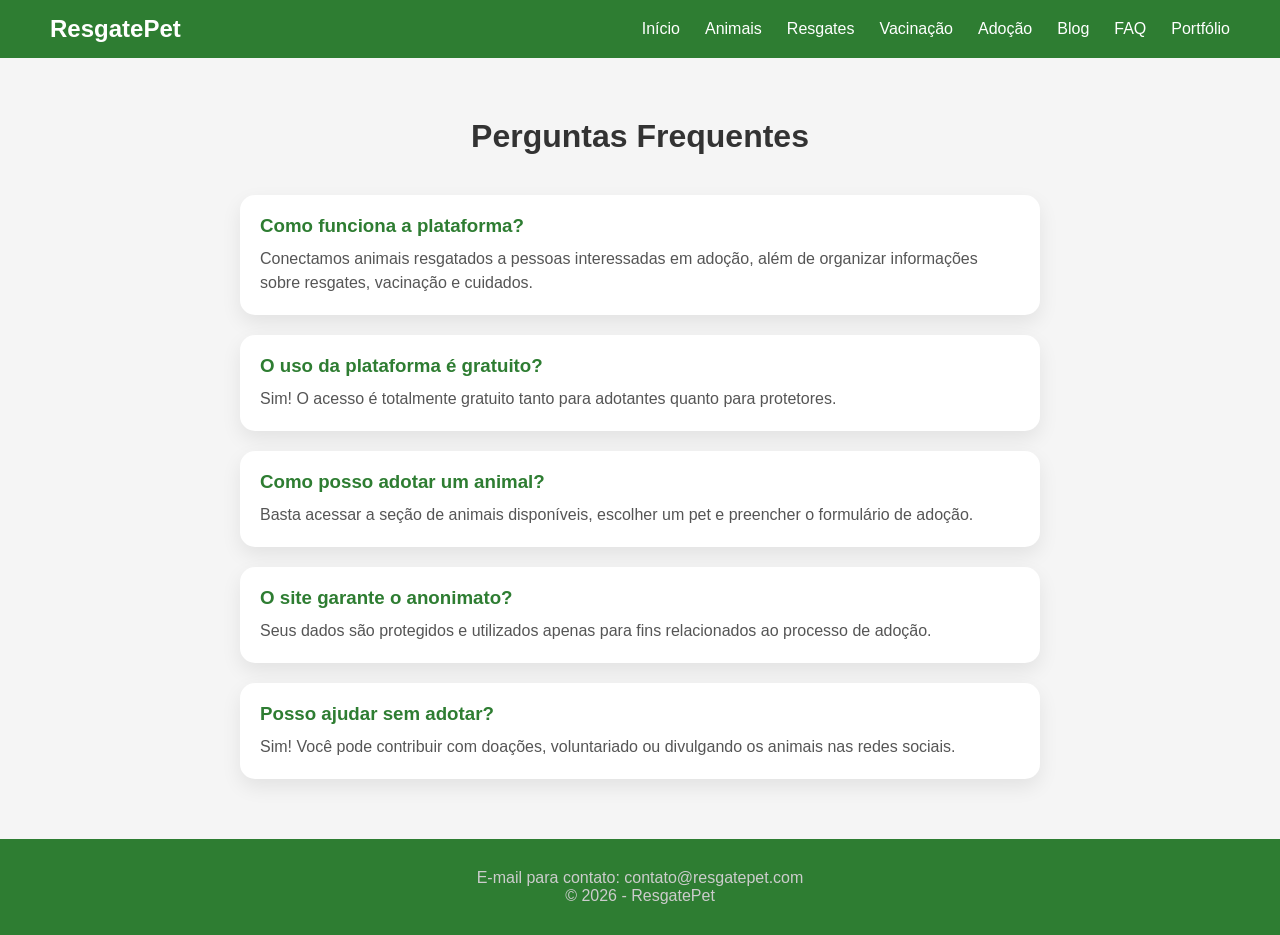
<file: faq.html>
<!DOCTYPE html>
<html lang="pt-br">
<head>
    <meta charset="UTF-8">
    <title>FAQ - Perguntas Frequentes</title>
    <link rel="stylesheet" href="style.css">
</head>
<body>

<header>
    <div class="logo">ResgatePet</div>
    <nav>
        <ul>
            <li><a href="index.html">Início</a></li>
            <li><a href="animais.html">Animais</a></li>
            <li><a href="resgates.html">Resgates</a></li>
            <li><a href="vacinacao.html">Vacinação</a></li>
            <li><a href="adocao.html">Adoção</a></li>
            <li><a href="blog.html">Blog</a></li>
            <li><a href="faq.html">FAQ</a></li>
            <li><a href="portfolio.html">Portfólio</a></li>
        </ul>
    </nav>
</header>

<section class="faq">
    <h1>Perguntas Frequentes</h1>

    <div class="faq-container">

        <div class="faq-item">
            <h3>Como funciona a plataforma?</h3>
            <p>Conectamos animais resgatados a pessoas interessadas em adoção, além de organizar informações sobre resgates, vacinação e cuidados.</p>
        </div>

        <div class="faq-item">
            <h3>O uso da plataforma é gratuito?</h3>
            <p>Sim! O acesso é totalmente gratuito tanto para adotantes quanto para protetores.</p>
        </div>

        <div class="faq-item">
            <h3>Como posso adotar um animal?</h3>
            <p>Basta acessar a seção de animais disponíveis, escolher um pet e preencher o formulário de adoção.</p>
        </div>

        <div class="faq-item">
            <h3>O site garante o anonimato?</h3>
            <p>Seus dados são protegidos e utilizados apenas para fins relacionados ao processo de adoção.</p>
        </div>

        <div class="faq-item">
            <h3>Posso ajudar sem adotar?</h3>
            <p>Sim! Você pode contribuir com doações, voluntariado ou divulgando os animais nas redes sociais.</p>
        </div>

    </div>
</section>

<footer>
    <p>E-mail para contato: contato@resgatepet.com</p>
    <p>© 2026 - ResgatePet</p>
</footer>

</body>
</html>
</file>
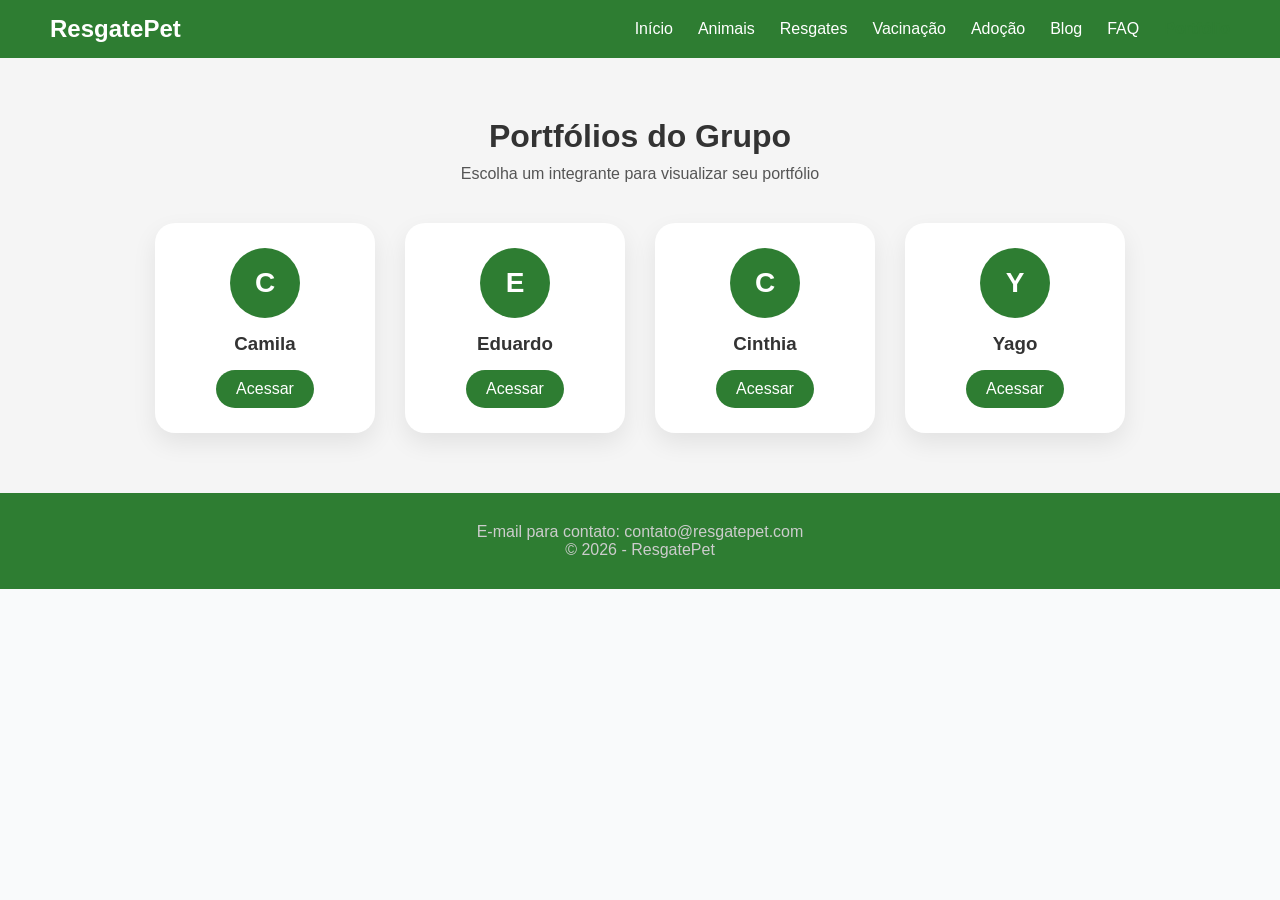
<file: portfolio.html>
<!DOCTYPE html>
<html lang="pt-br">
<head>
    <meta charset="UTF-8">
    <title>Portfólios</title>
    <link rel="stylesheet" href="style.css">
</head>
<body>

<header>
    <div class="logo">ResgatePet</div>
    <nav>
        <ul>
            <li><a href="index.html">Início</a></li>
            <li><a href="animais.html">Animais</a></li>
            <li><a href="resgates.html">Resgates</a></li>
            <li><a href="vacinacao.html">Vacinação</a></li>
            <li><a href="adocao.html">Adoção</a></li>
            <li><a href="blog.html">Blog</a></li>
            <li><a href="faq.html">FAQ</a></li>
            <li><a href="portfolio.html" class="active">Portfólio</a></li>
        </ul>
    </nav>
</header>

<section class="portfolio">
    <h1>Portfólios do Grupo</h1>
    <p>Escolha um integrante para visualizar seu portfólio</p>

    <div class="portfolio-cards">

        <div class="portfolio-card">
            <div class="avatar">C</div>
            <h3>Camila</h3>
            <a href="portfolios/camila/site.html">Acessar</a>
        </div>

        <div class="portfolio-card">
            <div class="avatar">E</div>
            <h3>Eduardo</h3>
            <a href="portfolios/eduardo/index.html">Acessar</a>
        </div>

        <div class="portfolio-card">
            <div class="avatar">C</div>
            <h3>Cinthia</h3>
            <a href="portfolios/cinthia.html">Acessar</a>
        </div>

        <div class="portfolio-card">
            <div class="avatar">Y</div>
            <h3>Yago</h3>
            <a href="portfolios/yago.html">Acessar</a>
        </div>

    </div>
</section>

<footer>
    <p>E-mail para contato: contato@resgatepet.com</p>
    <p>© 2026 - ResgatePet</p>
</footer>

</body>
</html>
</file>
<file: style.css>
* {
    margin: 0;
    padding: 0;
    box-sizing: border-box;
}

body {
    font-family: 'Segoe UI', sans-serif;
    background: #f9fafb;
    color: #333;
}

/* HEADER FIXO */
header {
    position: sticky;
    top: 0;
    background: #2e7d32;
    padding: 15px 50px;
    display: flex;
    justify-content: space-between;
    align-items: center;
    z-index: 1000;
}

.logo {
    font-size: 24px;
    font-weight: bold;
    color: white;
}

nav ul {
    display: flex;
    list-style: none;
    gap: 25px;
}

nav a {
    color: white;
    text-decoration: none;
    font-weight: 500;
    transition: 0.3s;
}

nav a:hover {
    color: #c8e6c9;
}

/* BANNER HERO */
.banner {
    height: 90vh;
    background: linear-gradient(rgba(0,0,0,0.5), rgba(0,0,0,0.5)),
    url('imagens/header.png') center/cover;
    display: flex;
    flex-direction: column;
    justify-content: center;
    align-items: center;
    color:white;
    text-align: center;
}

.banner h1 {
    font-size: 50px;
}

.banner p {
    margin: 15px 0;
    font-size: 18px;
}

/* BOTÃO PRINCIPAL */
.btn {
    background: #4caf50;
    padding: 12px 25px;
    border-radius: 30px;
    color: white;
    text-decoration: none;
    transition: 0.3s;
}

.btn:hover {
    background: #388e3c;
}

/* SEÇÕES */
section {
    padding: 60px 10%;
}

h2 {
    text-align: center;
    margin-bottom: 30px;
}

/* CARDS */
.cards {
    display: flex;
    gap: 25px;
    justify-content: center;
    flex-wrap: wrap;
}

.card {
    background: white;
    width: 250px;
    border-radius: 15px;
    overflow: hidden;
    box-shadow: 0 8px 20px rgba(0,0,0,0.08);
    transition: 0.3s;
}

.card:hover {
    transform: translateY(-8px);
}

.card img {
    width: 100%;
    height: 180px;
    object-fit: cover;
}

.card h3 {
    padding: 10px;
}

.card p {
    padding: 0 10px 10px;
    color: #666;
}

.card a {
    display: block;
    text-align: center;
    background: #2e7d32;
    color: white;
    padding: 10px;
    text-decoration: none;
}

.card a:hover {
    background: #1b5e20;
}

/* FORM */
form {
    max-width: 400px;
    margin: auto;
}

input, button {
    width: 100%;
    padding: 12px;
    margin-top: 10px;
    border-radius: 8px;
    border: 1px solid #ccc;
}

button {
    background: #2e7d32;
    color: white;
    border: none;
}

button:hover {
    background: #1b5e20;
}

/* TABELA */
table {
    width: 80%;
    margin: auto;
    border-collapse: collapse;
}

th {
    background: #2e7d32;
    color: white;
}

th, td {
    padding: 12px;
    border: 1px solid #ddd;
    text-align: center;
}

/* FOOTER */
footer {
    background: #2e7d32;
    color: #ccc;
    text-align: center;
    padding: 30px;
}

.filtro-form {
    max-width: 600px;
    margin: 40px auto;
}

.filtro-form input {
    width: 100%;
    padding: 18px;
    margin-bottom: 20px;
    border-radius: 12px;
    border: 1px solid #ccc;
    font-size: 16px;
}

.filtro-form button {
    width: 100%;
    padding: 18px;
    border-radius: 12px;
    font-size: 18px;
    background: #2e7d32;
    color: white;
    border: none;
    cursor: pointer;
}

.filtro-form button:hover {
    background: #1b5e20;
}

.cta-section {
    text-align: center;
    padding: 60px 20px;
}

.cta-section h2 {
    margin-bottom: 15px;
}

.cta-section p {
    margin-bottom: 25px;
    font-size: 18px;
    color: #555;
}

/* GARANTE QUE O BOTÃO NÃO QUEBRE O LAYOUT */
.cta-section .btn {
    display: inline-block;
    margin-top: 10px;
}

.cards {
    display: flex;
    justify-content: center;
    gap: 30px;
    flex-wrap: wrap;
    padding: 40px;
}

/* CARD */
.card {
    background: white;
    width: 280px;
    border-radius: 20px;
    overflow: hidden;
    box-shadow: 0 10px 25px rgba(0,0,0,0.08);
    transition: 0.3s;
    display: flex;
    flex-direction: column;
}

.card:hover {
    transform: translateY(-5px);
}

/* IMAGEM PADRÃO */
.card img {
    width: 100%;
    height: 180px;
    object-fit: cover;
}

/* CONTEÚDO */
.card-content {
    padding: 20px;
    display: flex;
    flex-direction: column;
}

/* TEXTO */
.card h3 {
    font-size: 20px;
    margin-bottom: 10px;
}

.card p {
    font-size: 15px;
    color: #666;
}

/* BOTÃO IGUAL AO TERCEIRO */
.card-btn {
    margin-top: 20px;
    align-self: center; /* 👈 CENTRALIZA */
    background: #2e7d32;
    color: white;
    padding: 12px 25px;
    border-radius: 25px;
    text-decoration: none;
    font-weight: bold;
    transition: 0.3s;
}

.card-btn:hover {
    background: #1b5e20;
}

.destaque {
    background: #f5f5f5;
    padding: 60px 20px;
    text-align: center;
}

.destaque h2 {
    font-size: 32px;
    margin-bottom: 30px;
}

/* CAIXA */
.destaque-box {
    max-width: 700px;
    margin: auto;
    background: white;
    padding: 30px;
    border-radius: 20px;
    box-shadow: 0 10px 25px rgba(0,0,0,0.08);
    text-align: left;
}

/* TÍTULO */
.destaque-box h3 {
    font-size: 24px;
    margin-bottom: 15px;
}

/* TEXTO */
.destaque-box p {
    color: #555;
    margin-bottom: 20px;
    line-height: 1.6;
}

/* LISTA */
.destaque-box ul {
    margin-bottom: 20px;
    padding-left: 20px;
}

.destaque-box li {
    margin-bottom: 8px;
    color: #444;
}

/* BOTÃO */
.btn-destaque {
    display: inline-block;
    background: #2e7d32;
    color: white;
    padding: 12px 25px;
    border-radius: 25px;
    text-decoration: none;
    font-weight: bold;
    transition: 0.3s;
}

.btn-destaque:hover {
    background: #1b5e20;
}

.faq {
    padding: 60px 20px;
    background: #f5f5f5;
    text-align: center;
}

.faq h1 {
    font-size: 32px;
    margin-bottom: 40px;
}

/* CONTAINER */
.faq-container {
    max-width: 800px;
    margin: auto;
    display: flex;
    flex-direction: column;
    gap: 20px;
}

/* CARD DE PERGUNTA */
.faq-item {
    background: white;
    padding: 20px;
    border-radius: 15px;
    text-align: left;
    box-shadow: 0 8px 20px rgba(0,0,0,0.08);
    transition: 0.3s;
}

.faq-item:hover {
    transform: translateY(-3px);
}

/* PERGUNTA */
.faq-item h3 {
    margin-bottom: 10px;
    color: #2e7d32;
}

/* RESPOSTA */
.faq-item p {
    color: #555;
    line-height: 1.5;
}

/* PORTFÓLIO */
.portfolio {
    padding: 60px 20px;
    background: #f5f5f5;
    text-align: center;
}

.portfolio h1 {
    font-size: 32px;
    margin-bottom: 10px;
}

.portfolio p {
    color: #555;
    margin-bottom: 40px;
}

/* GRID */
.portfolio-cards {
    display: flex;
    justify-content: center;
    gap: 30px;
    flex-wrap: wrap;
}

/* CARD */
.portfolio-card {
    background: white;
    width: 220px;
    padding: 25px;
    border-radius: 20px;
    box-shadow: 0 10px 25px rgba(0,0,0,0.08);
    transition: 0.3s;
}

.portfolio-card:hover {
    transform: translateY(-5px);
}

/* AVATAR (LETRA) */
.avatar {
    width: 70px;
    height: 70px;
    margin: 0 auto 15px;
    background: #2e7d32;
    color: white;
    font-size: 28px;
    font-weight: bold;
    border-radius: 50%;
    display: flex;
    align-items: center;
    justify-content: center;
}

/* NOME */
.portfolio-card h3 {
    margin-bottom: 15px;
}

/* BOTÃO */
.portfolio-card a {
    display: inline-block;
    background: #2e7d32;
    color: white;
    padding: 10px 20px;
    border-radius: 25px;
    text-decoration: none;
    transition: 0.3s;
}

.portfolio-card a:hover {
    background: #1b5e20;
}

/* MENU ATIVO */
nav a.active {
    color: #2e7d32;
    font-weight: bold;
}

/* DETALHE DO ANIMAL */
.animal-detalhe {
    padding: 50px 20px;
    text-align: center;
}

.animal-detalhe h1 {
    font-size: 36px;
    margin-bottom: 30px;
}

/* LAYOUT LADO A LADO */
.animal-container {
    display: flex;
    justify-content: center;
    align-items: center;
    gap: 40px;
    flex-wrap: wrap;
}

/* IMAGEM */
.animal-img img {
    width: 350px;
    border-radius: 20px;
    box-shadow: 0 10px 25px rgba(0,0,0,0.1);
}

/* INFORMAÇÕES */
.animal-info {
    background: #f5f5f5;
    padding: 25px;
    border-radius: 20px;
    text-align: left;
    min-width: 250px;
}

/* TABELA */
.animal-info table {
    width: 100%;
    margin-bottom: 20px;
}

.animal-info td {
    padding: 8px;
    border-bottom: 1px solid #ddd;
}

/* BOTÃO */
.btn-adotar {
    display: block;
    text-align: center;
    background: #2e7d32;
    color: white;
    padding: 12px;
    border-radius: 25px;
    text-decoration: none;
    font-weight: bold;
    transition: 0.3s;
}

.btn-adotar:hover {
    background: #1b5e20;
}

/* DESCRIÇÃO */
.descricao {
    max-width: 700px;
    margin: 40px auto;
}

.descricao h2 {
    margin-bottom: 10px;
}

.descricao p {
    color: #555;
    line-height: 1.6;
}
</file>
